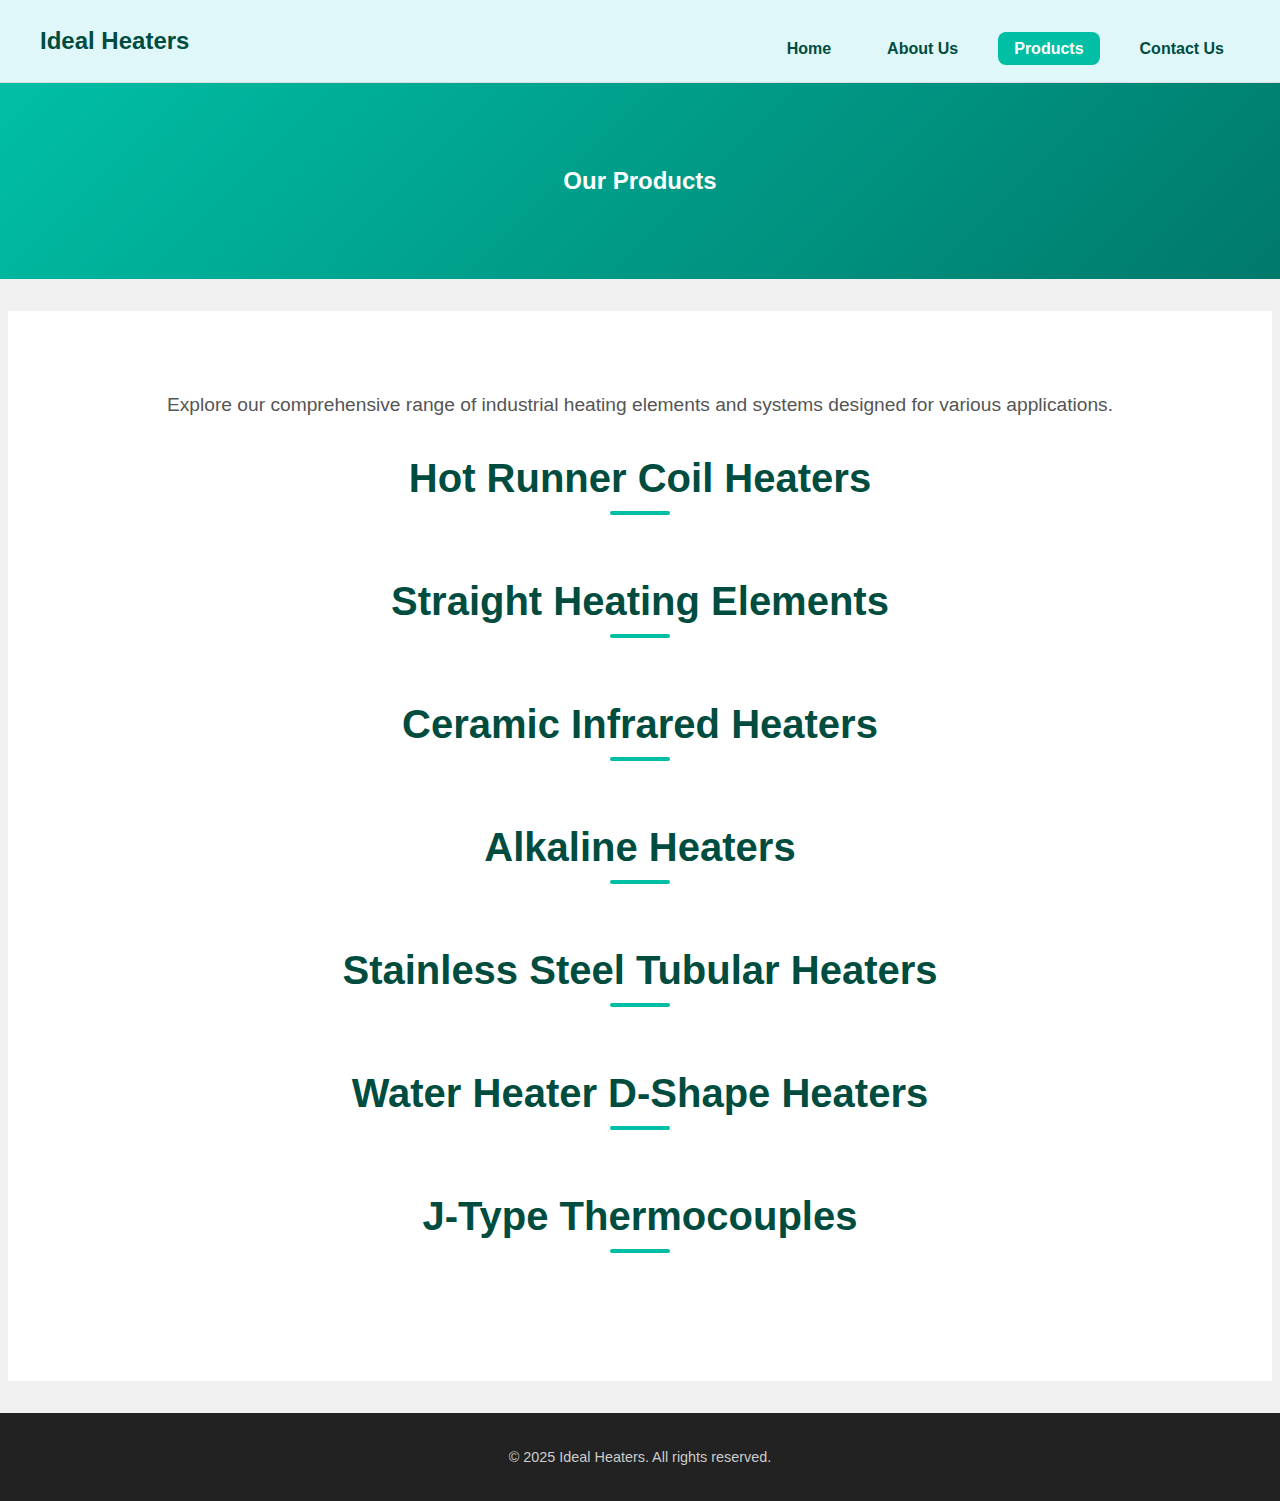
<file: products.html>
<!DOCTYPE html>
<html lang="en">
<head>
    <meta charset="UTF-8">
    <meta name="viewport" content="width=device-width, initial-scale=1.0">
    <title>Products - Ideal Heaters</title>
    <link rel="stylesheet" href="style.css">
    <link rel="stylesheet" href="products.css">

</head>
<body>
    <header>
        <div class="container">
            <div class="logo">
                <a href="index.html">Ideal Heaters</a>
            </div>
            <nav>
                <ul>
                    <li><a href="index.html">Home</a></li>
                    <li><a href="about.html">About Us</a></li>
                    <li><a href="products.html" class="active">Products</a></li>
                    <li><a href="contact.html">Contact Us</a></li>
                </ul>
            </nav>
        </div>
    </header>

    <section class="page-header">
        <div class="container">
            <h2>Our Products</h2>
        </div>
    </section>

    <section class="products-overview">
        <div class="container">
            <p>Explore our comprehensive range of industrial heating elements and systems designed for various applications.</p>

            <div class="product-category" id="hot-runner">
                <h3>Hot Runner Coil Heaters</h3>
                
            </div>

            <div class="product-category" id="straight">
                <h3>Straight Heating Elements</h3>
                </div>

            <div class="product-category" id="ceramic">
                <h3>Ceramic Infrared Heaters</h3>
                </div>

            <div class="product-category" id="alkaline">
                <h3>Alkaline Heaters</h3>
                </div>

            <div class="product-category" id="tubular">
                <h3>Stainless Steel Tubular Heaters</h3>
                </div>

            <div class="product-category" id="d-shape">
                <h3>Water Heater D-Shape Heaters</h3>
                </div>

            <div class="product-category" id="thermocouples">
                <h3>J-Type Thermocouples</h3>
                </div>
        </div>
    </section>

    <footer>
        <div class="container">
            <p>© 2025 Ideal Heaters. All rights reserved.</p>
        </div>
    </footer>

    <script src="script.js"></script>
</body>
</html>
</file>
<file: style.css>
/* ===============================
   Global Styles for About/Home
   Consistent with Contact Page
   =============================== */

body {
  font-family: "Segoe UI", Tahoma, Geneva, Verdana, sans-serif;
  background-color: #f8f9fa;
  margin: 0;
  padding: 0;
  color: #333;
}

/* Header */
header {
  background-color: #ffffff;
  padding: 1.5em 0;
  border-bottom: 1px solid #ddd;
  text-align: center;
}

header h1 {
  margin: 0;
  font-size: 2.2em;
  color: #004d40;
}

/* Navigation */
nav ul {
  list-style: none;
  padding: 0;
  margin: 1em 0 0 0;
  display: flex;
  justify-content: center;
  gap: 1.5em;
}

nav ul li a {
  text-decoration: none;
  color: #004d40;
  padding: 0.5em 1em;
  border-radius: 8px;
  font-weight: 600;
  transition: background-color 0.3s ease;
}

nav ul li a:hover,
nav ul li a.active {
  background-color: #00bfa5;
  color: #fff;
}

/* Hero Section */
.hero {
  background: linear-gradient(135deg, #00bfa5, #00796b);
  color: #fff;
  text-align: center;
  padding: 4em 2em;
}

.hero h2 {
  font-size: 2.5em;
  margin-bottom: 0.5em;
}

.hero p {
  font-size: 1.2em;
  max-width: 700px;
  margin: 0 auto 1.5em;
}

.button {
  background-color: #ffffff;
  color: #00796b;
  border: none;
  padding: 0.75em 2em;
  font-size: 1em;
  font-weight: 600;
  border-radius: 8px;
  text-decoration: none;
  transition: background-color 0.3s ease, transform 0.2s ease;
}

.button:hover {
  background-color: #e0f7fa;
  transform: scale(1.05);
}

/* Product Categories Section */
.product-categories {
  background-color: #ffffff;
  padding: 4em 2em;
  text-align: center;
}

.product-categories h2 {
  font-size: 2em;
  color: #004d40;
  margin-bottom: 2em;
}

.category-grid {
  display: flex;
  flex-wrap: wrap;
  gap: 2em;
  justify-content: center;
}

.category-item {
  background-color: #ffffff;
  padding: 2em 1.5em;
  width: 260px;
  border-radius: 12px;
  box-shadow: 0 6px 20px rgba(0, 0, 0, 0.08);
  transition: transform 0.3s ease, box-shadow 0.3s ease;
  text-align: center;
}

.category-item:hover {
  transform: translateY(-5px);
  box-shadow: 0 10px 25px rgba(0, 0, 0, 0.12);
}

.category-item img {
  width: 64px;
  height: 64px;
  margin-bottom: 1em;
}

.category-item h3 {
  font-size: 1.2em;
  color: #00796b;
  margin-bottom: 0.5em;
}

.category-item p {
  font-size: 0.95em;
  color: #555;
}

/* ===============================
   About Section - Improved Design
   =============================== */

.company-intro {
  background-color: #ffffff;
  padding: 4em 2em;
  text-align: center;
  box-shadow: 0 6px 25px rgba(0, 0, 0, 0.08);
  border-radius: 12px;
  margin-top: 2em;
}

.company-intro h2 {
  font-size: 2.5em;
  color: #004d40;
  margin-bottom: 1em;
  font-weight: 600;
  line-height: 1.4;
}

.company-intro p {
  font-size: 1.1em;
  color: #555;
  max-width: 850px;
  margin: 0 auto;
  line-height: 1.8;
  padding: 0 1.5em;
}

.company-intro a.button {
  background-color: #00bfa5;
  color: white;
  padding: 0.75em 2em;
  font-size: 1.1em;
  border-radius: 8px;
  text-decoration: none;
  margin-top: 1.5em;
  display: inline-block;
  font-weight: 600;
  transition: background-color 0.3s ease, transform 0.2s ease;
}

.company-intro a.button:hover {
  background-color: #008e76;
  transform: scale(1.05);
}

/* ===============================
   Contact Quick Section - Improved Design
   =============================== */

.contact-quick {
  background-color: #ffffff;
  padding: 4em 2em;
  text-align: center;
  border-radius: 12px;
  box-shadow: 0 6px 25px rgba(0, 0, 0, 0.08);
  margin-top: 2em;
}

.contact-quick h2 {
  font-size: 2.5em;
  color: #004d40;
  margin-bottom: 1em;
  font-weight: 600;
  line-height: 1.4;
}

.contact-quick p {
  font-size: 1.1em;
  color: #555;
  max-width: 850px;
  margin: 0 auto;
  line-height: 1.8;
  padding: 0 1.5em;
}

.contact-quick a.button {
  background-color: #00bfa5;
  color: white;
  padding: 0.75em 2em;
  font-size: 1.1em;
  border-radius: 8px;
  text-decoration: none;
  margin-top: 1.5em;
  display: inline-block;
  font-weight: 600;
  transition: background-color 0.3s ease, transform 0.2s ease;
}

.contact-quick a.button:hover {
  background-color: #008e76;
  transform: scale(1.05);
}

/* Adjustments for Mobile Devices */
@media (max-width: 768px) {
  .contact-quick {
    padding: 3em 1.5em;
  }

  .contact-quick h2 {
    font-size: 2em;
  }

  .contact-quick p {
    font-size: 1em;
    padding: 0;
  }

  .contact-quick a.button {
    font-size: 1em;
    padding: 0.75em 1.5em;
  }
}
</file>
<file: products.css>
/* ===============================
   General Styles for Products Page
   =============================== */

/* Body and General Layout */
body {
  font-family: "Segoe UI", Tahoma, Geneva, Verdana, sans-serif;
  background-color: #f0f0f0;
  color: #333;
  margin: 0;
  padding: 0;
}

/* Header Styles */
header {
  background-color: #e0f7fa; /* Light cyan background */
  padding: 1.5em 0;
  border-bottom: 1px solid #ddd;
  text-align: center;
}

header .container {
  display: flex;
  justify-content: space-between;
  align-items: center;
  max-width: 1200px;
  margin: 0 auto;
}

header .logo a {
  font-size: 1.5em;
  color: #004d40;
  text-decoration: none;
  font-weight: bold;
}

/* ===============================
   Navigation Styles (Consistent)
   =============================== */

nav ul {
  list-style: none;
  padding: 0;
  margin: 1em 0 0 0;
  display: flex;
  justify-content: center;
  gap: 1.5em;
}

nav ul li a {
  text-decoration: none;
  color: #004d40;
  padding: 0.5em 1em;
  border-radius: 8px;
  font-weight: 600;
  transition: background-color 0.3s ease;
}

nav ul li a:hover,
nav ul li a.active {
  background-color: #00bfa5;
  color: #fff;
}

/* ===============================
   Page Header Section
   =============================== */

.page-header {
  background: linear-gradient(135deg, #00bfa5, #00796b);
  color: #fff;
  text-align: center;
  padding: 4em 2em;
}

/* ===============================
   Products Overview Section
   =============================== */

.products-overview {
  background-color: #ffffff;
  padding: 4em 2em;
  text-align: center;
  max-width: 1200px;
  margin: 2em auto;
}

.products-overview p {
  font-size: 1.2em;
  color: #555;
  margin-bottom: 2em;
}

/* Product Category Styling */
.product-category {
  margin-bottom: 4em;
}

.product-category h3 {
  font-size: 2.5em;
  color: #004d40;
  margin-bottom: 1em;
  text-align: center;
  position: relative;
}

.product-category h3::after {
  content: "";
  width: 60px;
  height: 4px;
  background-color: #00bfa5;
  display: block;
  margin: 10px auto 0;
  border-radius: 2px;
}

/* Product Item Styling */
.product-item {
  display: inline-block;
  width: calc(50% - 2em);
  margin: 1em;
  text-align: center;
  background-color: #f9f9f9;
  padding: 1.5em;
  border-radius: 12px;
  box-shadow: 0 4px 15px rgba(0, 0, 0, 0.07);
  transition: transform 0.3s ease, box-shadow 0.3s ease;
}

.product-item:hover {
  transform: translateY(-5px);
  box-shadow: 0 8px 20px rgba(0, 0, 0, 0.12);
}

.product-item img {
  max-width: 100%;
  height: auto;
  object-fit: contain;
  border-radius: 12px;
  margin-bottom: 1em;
}

.product-item h4 {
  font-size: 1.5em;
  color: #004d40;
  margin-bottom: 1em;
}

.product-item p {
  font-size: 1.1em;
  color: #555;
  margin-bottom: 1.5em;
}

.product-item .button {
  background-color: #00bfa5;
  color: white;
  padding: 0.75em 2em;
  border-radius: 8px;
  font-size: 1.1em;
  text-decoration: none;
  transition: background-color 0.3s ease, transform 0.2s ease;
}

.product-item .button:hover {
  background-color: #008e76;
  transform: scale(1.05);
}

/* ===============================
   Footer Section
   =============================== */

footer {
  background-color: #222;
  color: #ccc;
  padding: 1.5em 0;
  text-align: center;
  font-size: 0.9em;
}

/* ===============================
   Mobile Responsiveness
   =============================== */

@media (max-width: 768px) {
  .product-item {
    width: calc(100% - 2em);
  }

  .products-overview p {
    font-size: 1em;
  }
}
</file>
